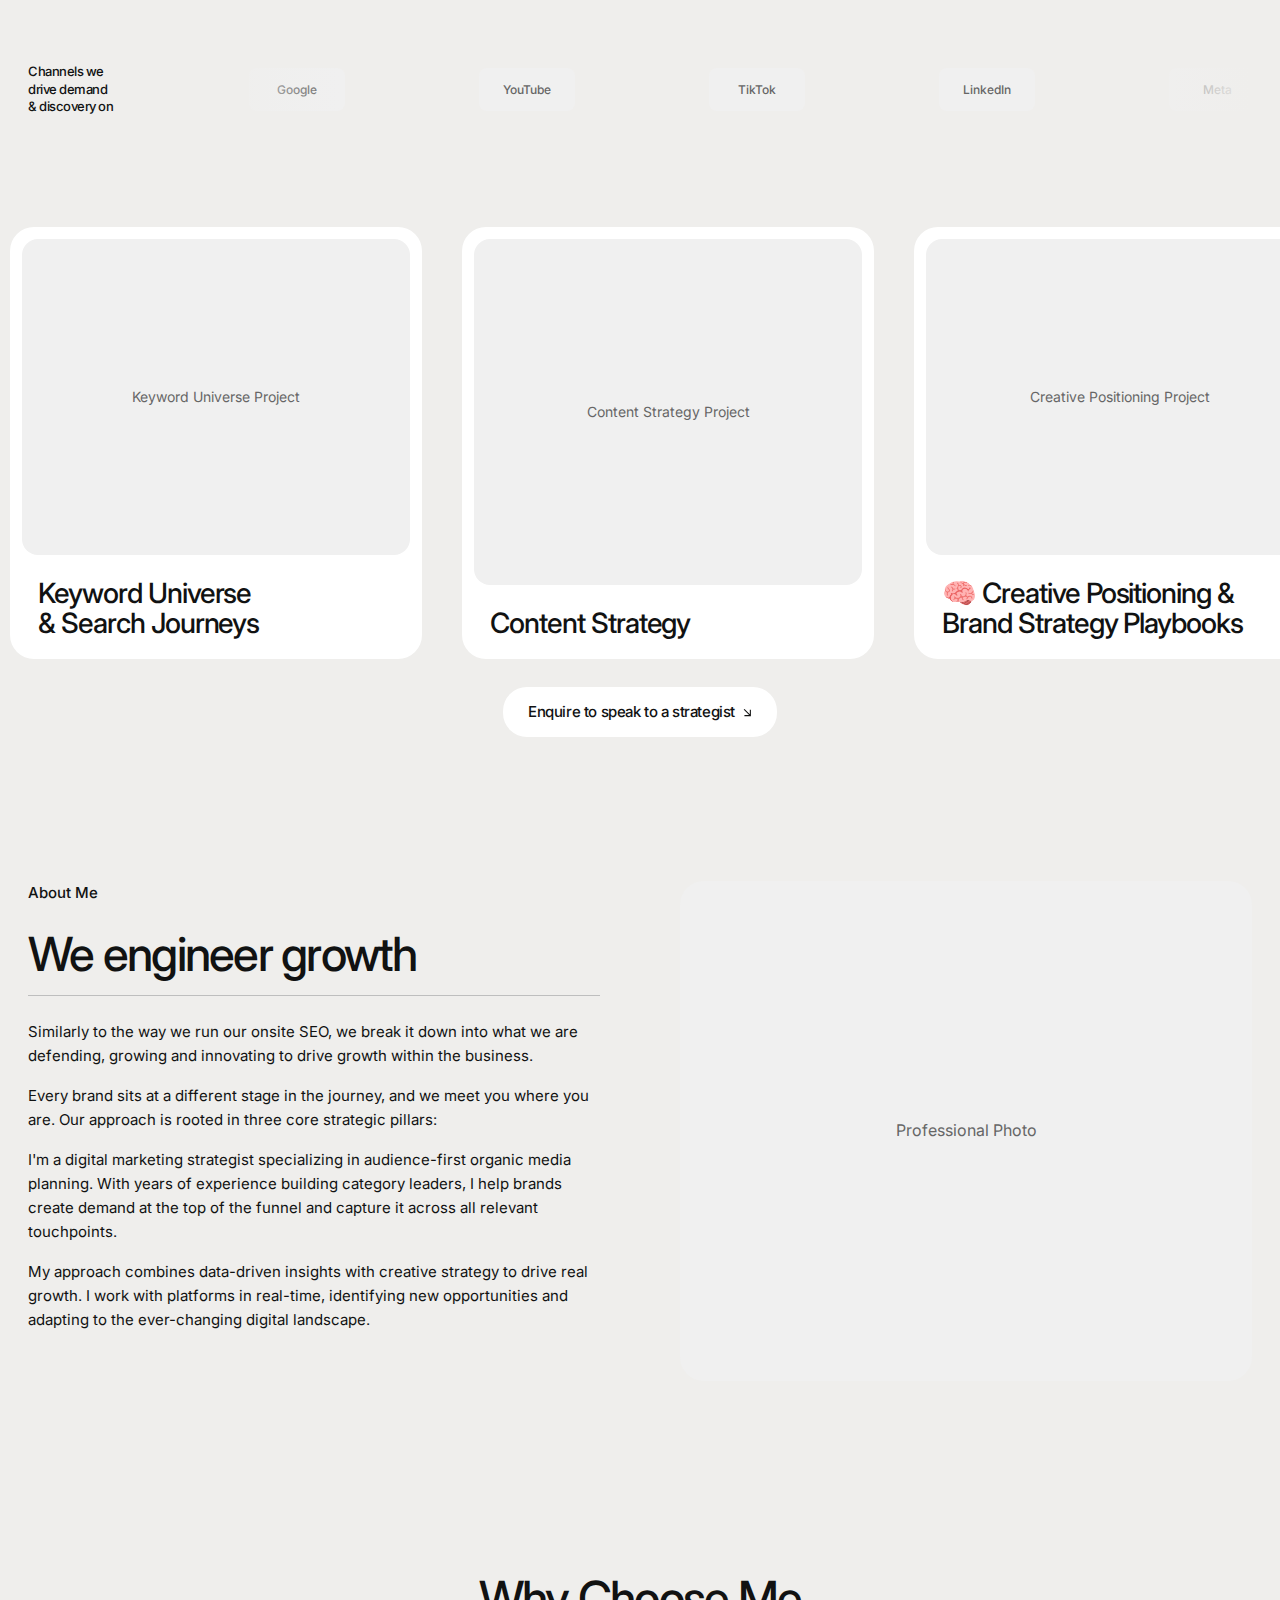
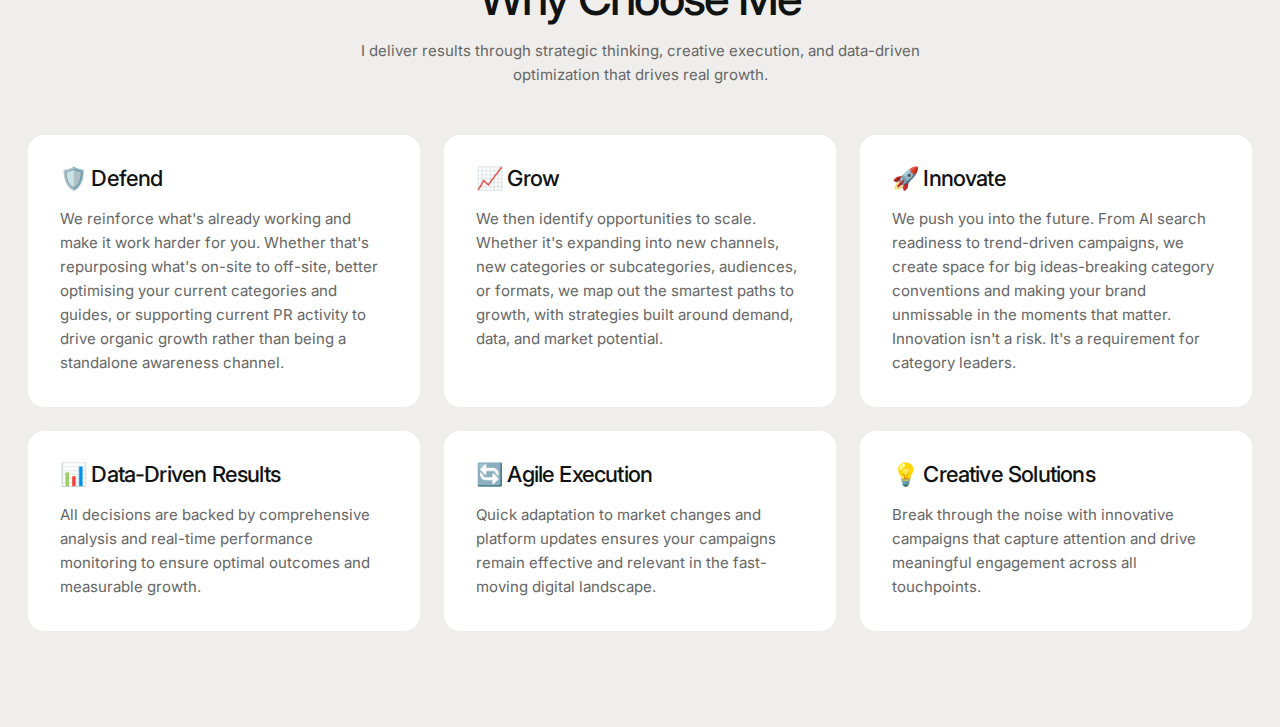
<file: five.html>
<!DOCTYPE html>
<html lang="en">
<head>
    <meta charset="UTF-8">
    <meta name="viewport" content="width=device-width, initial-scale=1.0">
    <title>Rise at Seven - Digital Marketing Portfolio</title>
    <link rel="preconnect" href="https://fonts.googleapis.com">
    <link rel="preconnect" href="https://fonts.gstatic.com" crossorigin>
    <link href="https://fonts.googleapis.com/css2?family=Inter:ital,wght@0,100..900;1,100..900&display=swap" rel="stylesheet">
    
    <style>
        /* Base Styles - Matching your existing design system */
        * {
            margin: 0;
            padding: 0;
            box-sizing: border-box;
        }
        
        body {
            font-family: 'Inter', sans-serif;
            background-color: #efeeec;
            color: #111212;
            line-height: 1.6;
            overflow-x: hidden;
            font-size: 16px;
        }
        
        /* Typography - Matching your existing components */
        h1 {
            font-size: clamp(28px, 5vw, 56px);
            font-weight: 500;
            line-height: 1.07;
            letter-spacing: -0.037em;
        }
        
        h2 {
            font-size: 47px;
            font-weight: 500;
            line-height: 1.06;
            letter-spacing: -0.037em;
        }
        
        h3 {
            font-size: 22px;
            font-weight: 500;
            line-height: 1.09;
            letter-spacing: -0.037em;
        }
        
        h4 {
            font-size: 15px;
            font-weight: 500;
            letter-spacing: -0.037em;
        }
        
        p {
            font-size: 15px;
            line-height: 1.6;
            font-weight: 400;
        }
        
        /* Container - Matching your existing max-width */
        .container {
            max-width: 1384px;
            margin: 0 auto;
            padding: 0 28px;
        }
        
        /* Buttons - Matching your existing button styles */
        .btn {
            display: inline-flex;
            align-items: center;
            gap: 8px;
            padding: 13px 25px;
            background: #ffffff;
            border: none;
            border-radius: 24px;
            font-size: 15px;
            font-weight: 500;
            letter-spacing: -0.027em;
            text-decoration: none;
            color: #111212;
            cursor: pointer;
            transition: opacity 0.2s ease;
        }
        
        .btn:hover {
            opacity: 0.8;
        }
        
        /* Animations - From your existing CSS */
        @keyframes scroll {
            from { transform: translateX(0); }
            to { transform: translateX(-50%); }
        }
        
        @keyframes slide {
            0%, 100% { transform: translateX(0); }
            50% { transform: translateX(-50%); }
        }
        
        /* Tech Section - Based on your ChannelsSection */
        .tech-section {
            width: 100%;
            overflow: hidden;
            padding: 48px 0;
        }
        
        .tech-content {
            display: flex;
            align-items: center;
            gap: 16px;
        }
        
        .tech-title {
            flex-shrink: 0;
            width: 138px;
        }
        
        .tech-title h4 {
            font-size: 13px;
            font-weight: 500;
            line-height: 1.35;
            letter-spacing: -0.038em;
        }
        
        .tech-scroll {
            flex: 1;
            position: relative;
            overflow: hidden;
        }
        
        .tech-track {
            display: flex;
            gap: 0;
            animation: scroll 20s linear infinite;
        }
        
        .tech-item {
            flex-shrink: 0;
            width: 230px;
            display: flex;
            justify-content: center;
            padding: 20px 0;
        }
        
        .tech-logo {
            width: 96px;
            height: 43px;
            background: #f0f0f0;
            border-radius: 8px;
            display: flex;
            align-items: center;
            justify-content: center;
            font-size: 12px;
            font-weight: 500;
            color: #666;
        }
        
        .tech-gradient-left,
        .tech-gradient-right {
            position: absolute;
            top: 0;
            bottom: 0;
            width: 160px;
            pointer-events: none;
            z-index: 1;
        }
        
        .tech-gradient-left {
            left: 0;
            background: linear-gradient(to right, #efeeec, transparent);
        }
        
        .tech-gradient-right {
            right: 0;
            background: linear-gradient(to left, #efeeec, transparent);
        }
        
        /* Projects Section - Based on your ServicesSection */
        .projects-section {
            padding: 48px 0;
            overflow: hidden;
        }
        
        .projects-scroll {
            overflow: hidden;
        }
        
        .projects-track {
            display: flex;
            gap: 20px;
            animation: scroll 30s linear infinite;
        }
        
        .project-card {
            flex-shrink: 0;
            width: 432px;
            padding: 0 10px;
        }
        
        .project-card-inner {
            background: #ffffff;
            border-radius: 24px;
            height: 432px;
            padding: 12px;
            display: flex;
            flex-direction: column;
        }
        
        .project-image {
            flex: 1;
            border-radius: 16px;
            overflow: hidden;
            margin-bottom: 16px;
            background: #f0f0f0;
            display: flex;
            align-items: center;
            justify-content: center;
            color: #666;
            font-size: 14px;
        }
        
        .project-title {
            padding: 8px 16px;
            font-size: 28px;
            font-weight: 500;
            line-height: 1.07;
            letter-spacing: -0.037em;
            white-space: pre-line;
        }
        
        .projects-cta {
            text-align: center;
            margin-top: 28px;
        }
        
        /* About Section */
        .about-section {
            padding: 96px 0;
        }
        
        .about-content {
            display: flex;
            gap: 80px;
            align-items: flex-start;
        }
        
        .about-text {
            flex: 1;
            max-width: 652px;
        }
        
        .about-header {
            padding-bottom: 16px;
            border-bottom: 1px solid #bebebe;
            margin-bottom: 24px;
        }
        
        .about-subtitle {
            font-size: 15px;
            font-weight: 500;
            margin-bottom: 24px;
        }
        
        .about-text p {
            margin-bottom: 16px;
        }
        
        .about-image {
            flex: 1;
            max-width: 652px;
        }
        
        .about-image-container {
            border-radius: 24px;
            overflow: hidden;
            height: 500px;
            background: #f0f0f0;
            display: flex;
            align-items: center;
            justify-content: center;
            color: #666;
            font-size: 16px;
        }
        
        /* Why Choose Section */
        .why-choose-section {
            padding: 96px 0;
        }
        
        .why-choose-header {
            text-align: center;
            margin-bottom: 48px;
        }
        
        .why-choose-grid {
            display: grid;
            grid-template-columns: repeat(auto-fit, minmax(300px, 1fr));
            gap: 24px;
        }
        
        .feature-card {
            background: #ffffff;
            border-radius: 16px;
            padding: 32px;
        }
        
        .feature-card h3 {
            margin-bottom: 16px;
            font-size: 22px;
        }
        
        .feature-card p {
            color: #666;
        }
        
        
        @media (max-width: 375px) {
            .project-card {
                width: 280px;
            }
            
            .about-image-container {
                height: 300px;
            }
            
            .testimonials-title h2 {
                font-size: 36px;
            }
        }
        
        /* Reduced motion */
        @media (prefers-reduced-motion: reduce) {
            .tech-track,
            .projects-track {
                animation: none;
            }
        }
    </style>
</head>
<body>
    <!-- Tech Section Start -->
    <section class="tech-section">
        <div class="container">
            <div class="tech-content">
                <div class="tech-title">
                    <h4>Channels we<br>drive demand<br>& discovery on</h4>
                </div>
                <div class="tech-scroll">
                    <div class="tech-track">
                        <!-- First set -->
                        <div class="tech-item">
                            <div class="tech-logo">Google</div>
                        </div>
                        <div class="tech-item">
                            <div class="tech-logo">YouTube</div>
                        </div>
                        <div class="tech-item">
                            <div class="tech-logo">TikTok</div>
                        </div>
                        <div class="tech-item">
                            <div class="tech-logo">LinkedIn</div>
                        </div>
                        <div class="tech-item">
                            <div class="tech-logo">Meta</div>
                        </div>
                        <div class="tech-item">
                            <div class="tech-logo">X</div>
                        </div>
                        <!-- Duplicate set for seamless scroll -->
                        <div class="tech-item">
                            <div class="tech-logo">Google</div>
                        </div>
                        <div class="tech-item">
                            <div class="tech-logo">YouTube</div>
                        </div>
                        <div class="tech-item">
                            <div class="tech-logo">TikTok</div>
                        </div>
                        <div class="tech-item">
                            <div class="tech-logo">LinkedIn</div>
                        </div>
                        <div class="tech-item">
                            <div class="tech-logo">Meta</div>
                        </div>
                        <div class="tech-item">
                            <div class="tech-logo">X</div>
                        </div>
                    </div>
                    <div class="tech-gradient-left"></div>
                    <div class="tech-gradient-right"></div>
                </div>
            </div>
        </div>
    </section>
    <!-- Tech Section End -->

    <!-- Projects Section Start -->
    <section class="projects-section">
        <div class="projects-scroll">
            <div class="projects-track">
                <!-- First set -->
                <div class="project-card">
                    <div class="project-card-inner">
                        <div class="project-image">Keyword Universe Project</div>
                        <div class="project-title">Keyword Universe<br>& Search Journeys</div>
                    </div>
                </div>
                <div class="project-card">
                    <div class="project-card-inner">
                        <div class="project-image">Content Strategy Project</div>
                        <div class="project-title">Content Strategy</div>
                    </div>
                </div>
                <div class="project-card">
                    <div class="project-card-inner">
                        <div class="project-image">Creative Positioning Project</div>
                        <div class="project-title">🧠 Creative Positioning &<br>Brand Strategy Playbooks</div>
                    </div>
                </div>
                <div class="project-card">
                    <div class="project-card-inner">
                        <div class="project-image">LLM/AIO/GEO Project</div>
                        <div class="project-title">LLM/AIO/GEO<br>Audits & Strategy</div>
                    </div>
                </div>
                <!-- Duplicate set -->
                <div class="project-card">
                    <div class="project-card-inner">
                        <div class="project-image">Keyword Universe Project</div>
                        <div class="project-title">Keyword Universe<br>& Search Journeys</div>
                    </div>
                </div>
                <div class="project-card">
                    <div class="project-card-inner">
                        <div class="project-image">Content Strategy Project</div>
                        <div class="project-title">Content Strategy</div>
                    </div>
                </div>
                <div class="project-card">
                    <div class="project-card-inner">
                        <div class="project-image">Creative Positioning Project</div>
                        <div class="project-title">🧠 Creative Positioning &<br>Brand Strategy Playbooks</div>
                    </div>
                </div>
                <div class="project-card">
                    <div class="project-card-inner">
                        <div class="project-image">LLM/AIO/GEO Project</div>
                        <div class="project-title">LLM/AIO/GEO<br>Audits & Strategy</div>
                    </div>
                </div>
            </div>
        </div>
        <div class="projects-cta">
            <div class="container">
                <a href="#contact" class="btn">
                    Enquire to speak to a strategist
                    <svg width="9" height="13" viewBox="0 0 9 13" fill="none">
                        <path d="M7.35437 10.1548H7.8925V9.61664V4.23539V3.69727H6.81625V4.23539V8.31617L1.81617 3.31609L1.435 2.93492L0.672656 3.69727L1.05383 4.07844L6.05391 9.07852H1.97313H1.435V10.1548H1.97313H7.35437Z" fill="#111212"/>
                    </svg>
                </a>
            </div>
        </div>
    </section>
    <!-- Projects Section End -->

    <!-- About Me Section Start -->
    <section class="about-section">
        <div class="container">
            <div class="about-content">
                <div class="about-text">
                    <div class="about-header">
                        <div class="about-subtitle">About Me</div>
                        <h2>We engineer growth</h2>
                    </div>
                    
                    <p>Similarly to the way we run our onsite SEO, we break it down into what we are defending, growing and innovating to drive growth within the business.</p>
                    
                    <p>Every brand sits at a different stage in the journey, and we meet you where you are. Our approach is rooted in three core strategic pillars:</p>
                    
                    <p>I'm a digital marketing strategist specializing in audience-first organic media planning. With years of experience building category leaders, I help brands create demand at the top of the funnel and capture it across all relevant touchpoints.</p>
                    
                    <p>My approach combines data-driven insights with creative strategy to drive real growth. I work with platforms in real-time, identifying new opportunities and adapting to the ever-changing digital landscape.</p>
                </div>
                
                <div class="about-image">
                    <div class="about-image-container">
                        Professional Photo
                    </div>
                </div>
            </div>
        </div>
    </section>
    <!-- About Me Section End -->

    <!-- Why Choose Me Section Start -->
    <section class="why-choose-section">
        <div class="container">
            <div class="why-choose-header">
                <h2>Why Choose Me</h2>
                <p style="margin-top: 16px; color: #666; max-width: 600px; margin-left: auto; margin-right: auto;">I deliver results through strategic thinking, creative execution, and data-driven optimization that drives real growth.</p>
            </div>
            
            <div class="why-choose-grid">
                <div class="feature-card">
                    <h3>🛡️ Defend</h3>
                    <p>We reinforce what's already working and make it work harder for you. Whether that's repurposing what's on-site to off-site, better optimising your current categories and guides, or supporting current PR activity to drive organic growth rather than being a standalone awareness channel.</p>
                </div>
                
                <div class="feature-card">
                    <h3>📈 Grow</h3>
                    <p>We then identify opportunities to scale. Whether it's expanding into new channels, new categories or subcategories, audiences, or formats, we map out the smartest paths to growth, with strategies built around demand, data, and market potential.</p>
                </div>
                
                <div class="feature-card">
                    <h3>🚀 Innovate</h3>
                    <p>We push you into the future. From AI search readiness to trend-driven campaigns, we create space for big ideas-breaking category conventions and making your brand unmissable in the moments that matter. Innovation isn't a risk. It's a requirement for category leaders.</p>
                </div>
                
                <div class="feature-card">
                    <h3>📊 Data-Driven Results</h3>
                    <p>All decisions are backed by comprehensive analysis and real-time performance monitoring to ensure optimal outcomes and measurable growth.</p>
                </div>
                
                <div class="feature-card">
                    <h3>🔄 Agile Execution</h3>
                    <p>Quick adaptation to market changes and platform updates ensures your campaigns remain effective and relevant in the fast-moving digital landscape.</p>
                </div>
                
                <div class="feature-card">
                    <h3>💡 Creative Solutions</h3>
                    <p>Break through the noise with innovative campaigns that capture attention and drive meaningful engagement across all touchpoints.</p>
                </div>
            </div>
        </div>
    </section>
    <!-- Why Choose Me Section End -->

  

    <script>
      
        
        // Pause animations on reduced motion preference
        if (window.matchMedia('(prefers-reduced-motion: reduce)').matches) {
            document.querySelectorAll('.tech-track, .projects-track').forEach(track => {
                track.style.animationPlayState = 'paused';
            });
        }
        
        // Keyboard accessibility
        document.addEventListener('keydown', function(e) {
            if (e.key === 'Enter' || e.key === ' ') {
                if (e.target.classList.contains('tab-btn')) {
                    e.preventDefault();
                    const tabIndex = parseInt(e.target.getAttribute('data-tab'));
                    switchTab(tabIndex);
                }
            }
        });
        
        // Auto-rotate testimonials
        let currentTab = 2; // Start with GAME tab
        setInterval(() => {
            currentTab = (currentTab + 1) % 4;
            switchTab(currentTab);
        }, 8000);
    </script>
</body>
</html>
</file>
